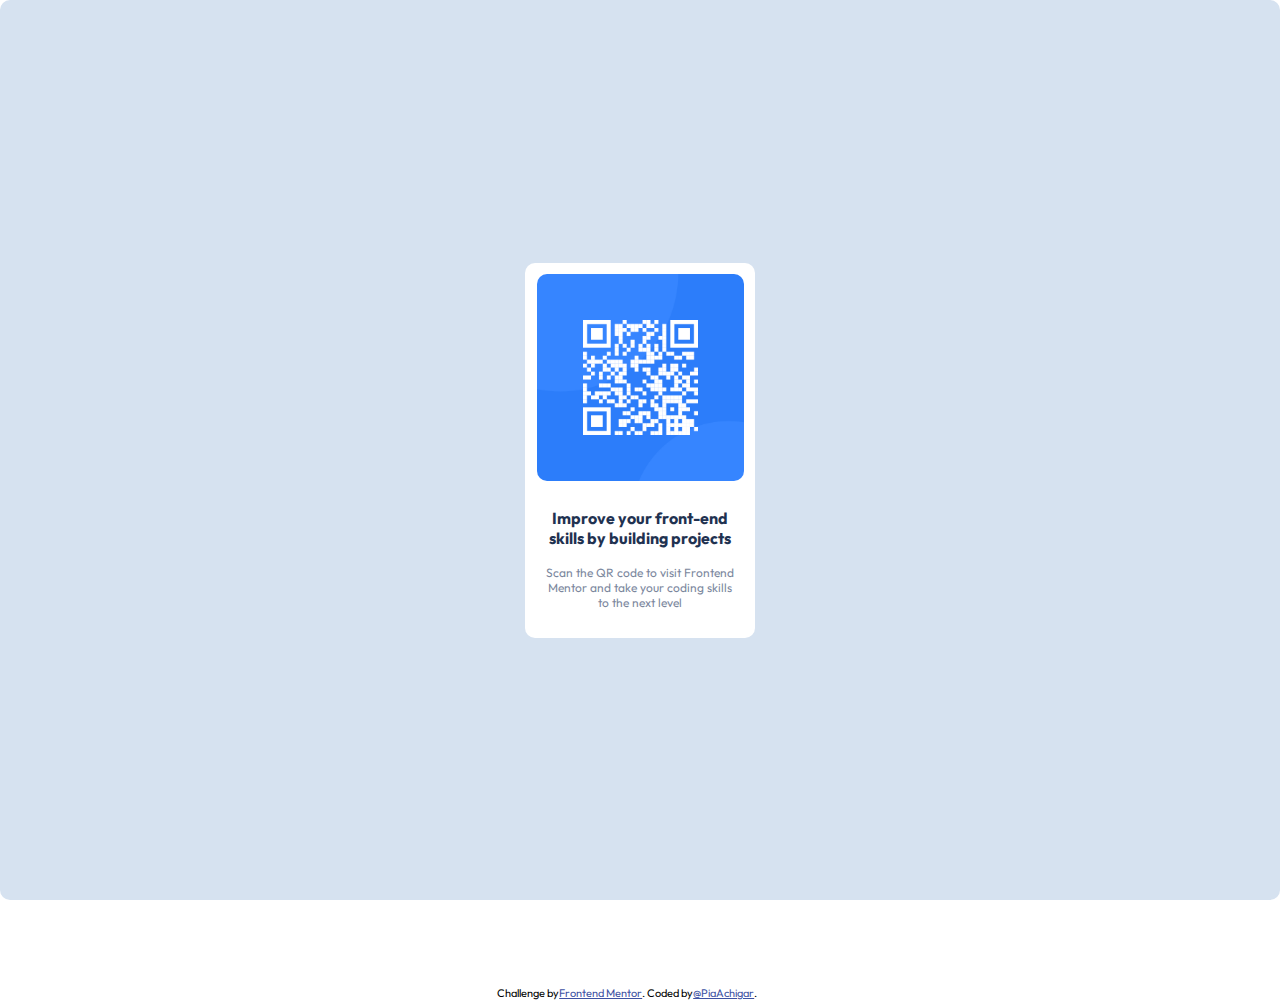
<file: qr-code-component-main/index.html>
<!DOCTYPE html>
<html lang="en">

<head>
  <meta charset="UTF-8">
  <meta name="viewport" content="width=device-width, initial-scale=1.0">
  <link rel="icon" type="image/png" sizes="32x32" href="./images/favicon-32x32.png">
  <link rel="preconnect" href="https://fonts.googleapis.com">
  <link rel="preconnect" href="https://fonts.gstatic.com" crossorigin>
  <link href="https://fonts.googleapis.com/css2?family=Outfit&display=swap" rel="stylesheet">
  <link rel="preconnect" href="https://fonts.googleapis.com">
  <link rel="preconnect" href="https://fonts.gstatic.com" crossorigin>
  <link href="https://fonts.googleapis.com/css2?family=Outfit:wght@700&display=swap" rel="stylesheet">
  <title>Pia | Frontend Mentor | QR code component</title>
  <link rel="stylesheet" href="style.css">
</head>

<body>
  <main>
    <div class="container">
      <img src="./images/image-qr-code.png" alt="image of QR code" class="img-qr">
      <h1>Improve your front-end skills by building projects</h1>
      <p>Scan the QR code to visit Frontend Mentor and take your coding skills to the next level</p>
    </div>
  </main>
  <footer class="attribution">
    Challenge by <a href="https://www.frontendmentor.io?ref=challenge" target="_blank">Frontend Mentor</a>.
    Coded by <a href="#">@PiaAchigar</a>.
  </footer>
</body>

</html>
</file>
<file: qr-code-component-main/style.css>
*,
*::before,
*::after {
  box-sizing: border-box;
}
body{
  margin: 0px;
  font-family: 'Outfit', sans-serif;
}
main{
  width: 100%;
  height: 100vh;
  background-color:hsl(212, 45%, 89%);
  border-radius: 10px;
  display: grid;
  grid-template-columns: 1fr;
  grid-template-rows: 1fr;
  place-items: center;
  box-shadow: inset;
}
.container{
  background-color: hsl(0, 0%, 100%);
    width: 230px;
    height: 375px;
    border-radius: 10px;
    display: grid;
    grid-template-columns: 1fr;
    grid-template-rows: 230px 70px 50px;
    place-items: center;
}
.img-qr{
    max-width: 90%;
    border-radius: 10px;
}
.container h1{
  font-size: 16px;
  font-weight:bold;
  color: hsl(218, 44%, 22%);
  text-align: center;
  padding: 0 20px;
}
.container p{
  font-size: 12px;
  font-weight: 400;
  color: hsl(220, 15%, 55%);
  text-align: center;
  padding: 0 20px;
}
.attribution {
  font-size: 11px;
  height: 100px;
  width: 98%;
  display: flex;
  justify-content:center;
  align-items: flex-end;
}
.attribution a {
  color: hsl(228, 45%, 44%);
}
</file>
